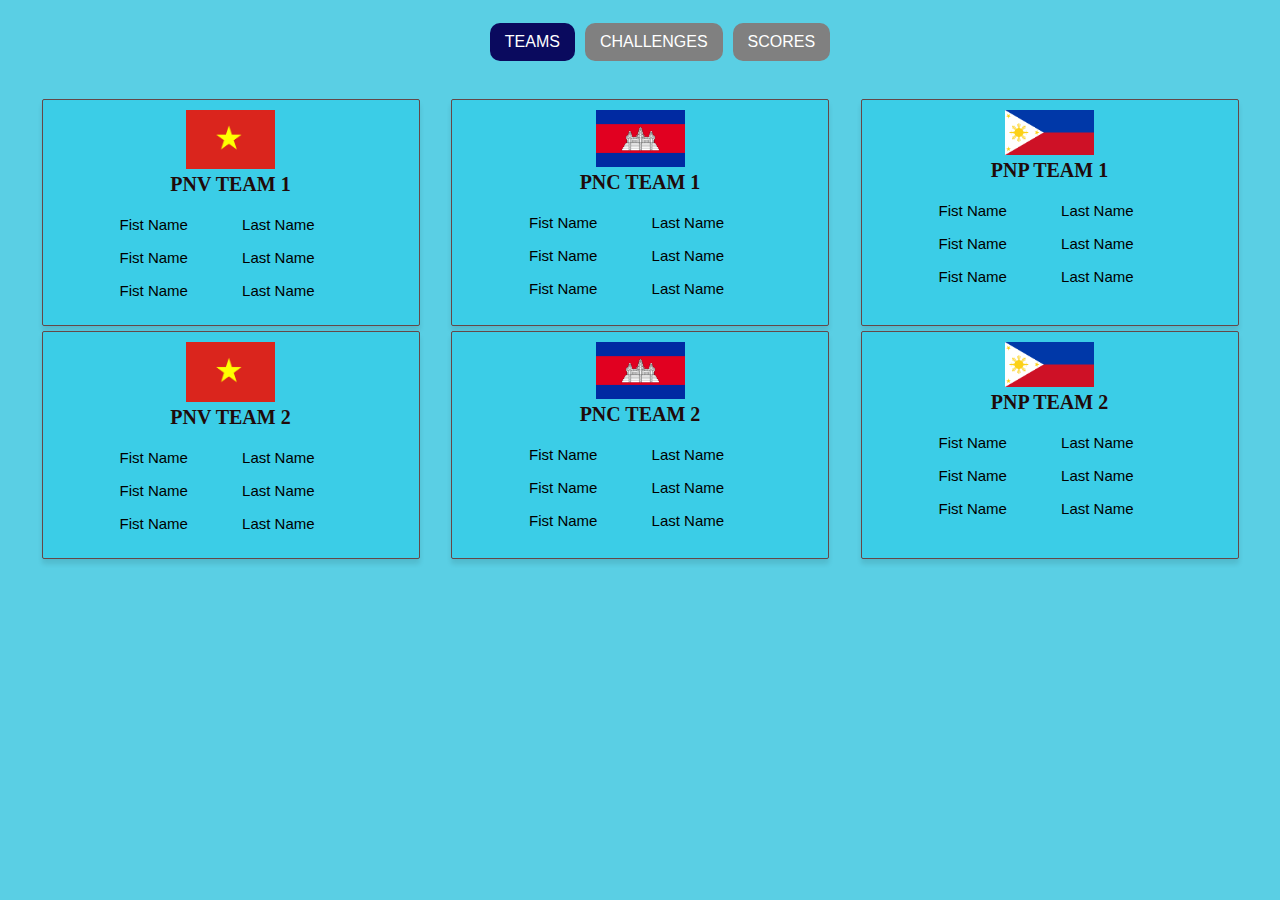
<file: index.html>
<!DOCTYPE html>
<html lang="en">
<head>
    <meta charset="UTF-8">
    <meta http-equiv="X-UA-Compatible" content="IE=edge">
    <meta name="viewport" content="width=device-width, initial-scale=1.0">
    <title>TEAMS</title>
    <link rel="stylesheet" href="css/style.css">
</head>
<body>
    <nav>
        <ul>
            <li class="active"><a href="#">TEAMS</a></li>
            <li><a href="pages/challenges.html">CHALLENGES</a></li>
            <li><a href="pages/scores.html">SCORES</a></li>
        </ul>
    </nav>
    <section>
        <div class="card">
            <div class="img">
                <img src="images/vaitnam.png" alt="">
            </div>
            <h3>PNV TEAM 1</h3>
            <div class="group">
                <div>
                    <ol>
                        <li>Fist Name</li>
                        <li>Last Name</li>                 
                    </ol>
                    <ol>
                        <li>Fist Name</li>
                        <li>Last Name</li>                 
                    </ol>
                    <ol>
                        <li>Fist Name</li>
                        <li>Last Name</li>                 
                    </ol>
                </div>
            </div>
        </div>
        <div class="card">
            <div class="img">
                <img src="images/kh (1).png" alt="">
            </div>
            <h3>PNC TEAM 1</h3>
            <div class="group">
                <div>
                    <ol>
                        <li>Fist Name</li>
                        <li>Last Name</li>                 
                    </ol>
                    <ol>
                        <li>Fist Name</li>
                        <li>Last Name</li>                 
                    </ol>
                    <ol>
                        <li>Fist Name</li>
                        <li>Last Name</li>                 
                    </ol>
                </div>
            </div>
        </div>
        <div class="card">
            <div class="img">
                <img src="images/pnp.png" alt="">
            </div>
            <h3>PNP TEAM 1</h3>
            <div class="group">
                <div>
                    <ol>
                        <li>Fist Name</li>
                        <li>Last Name</li>                 
                    </ol>
                    <ol>
                        <li>Fist Name</li>
                        <li>Last Name</li>                 
                    </ol>
                    <ol>
                        <li>Fist Name</li>
                        <li>Last Name</li>                 
                    </ol>
                </div>
            </div>
        </div>
        <div class="card">
            <div class="img">
                <img src="images/vaitnam.png" alt="">
            </div>
            <h3>PNV TEAM 2</h3>
            <div class="group">
                <div>
                    <ol>
                        <li>Fist Name</li>
                        <li>Last Name</li>                 
                    </ol>
                    <ol>
                        <li>Fist Name</li>
                        <li>Last Name</li>                 
                    </ol>
                    <ol>
                        <li>Fist Name</li>
                        <li>Last Name</li>                 
                    </ol>
                </div>
            </div>
        </div>
        <div class="card">
            <div class="img">
                <img src="images/kh (1).png" alt="">
            </div>
            <h3>PNC TEAM 2</h3>
            <div class="group">
                <div>
                    <ol>
                        <li>Fist Name</li>
                        <li>Last Name</li>                 
                    </ol>
                    <ol>
                        <li>Fist Name</li>
                        <li>Last Name</li>                 
                    </ol>
                    <ol>
                        <li>Fist Name</li>
                        <li>Last Name</li>                 
                    </ol>
                </div>
            </div>
        </div>
        <div class="card">
            <div class="img">
                <img src="images/pnp.png" alt="">
            </div>
            <h3>PNP TEAM 2</h3>
            <div class="group">
                <div>
                    <ol>
                        <li>Fist Name</li>
                        <li>Last Name</li>                 
                    </ol>
                    <ol>
                        <li>Fist Name</li>
                        <li>Last Name</li>                 
                    </ol>
                    <ol>
                        <li>Fist Name</li>
                        <li>Last Name</li>                 
                    </ol>
                </div>
            </div>
        </div>
    </section>
</body>
</html>
</file>
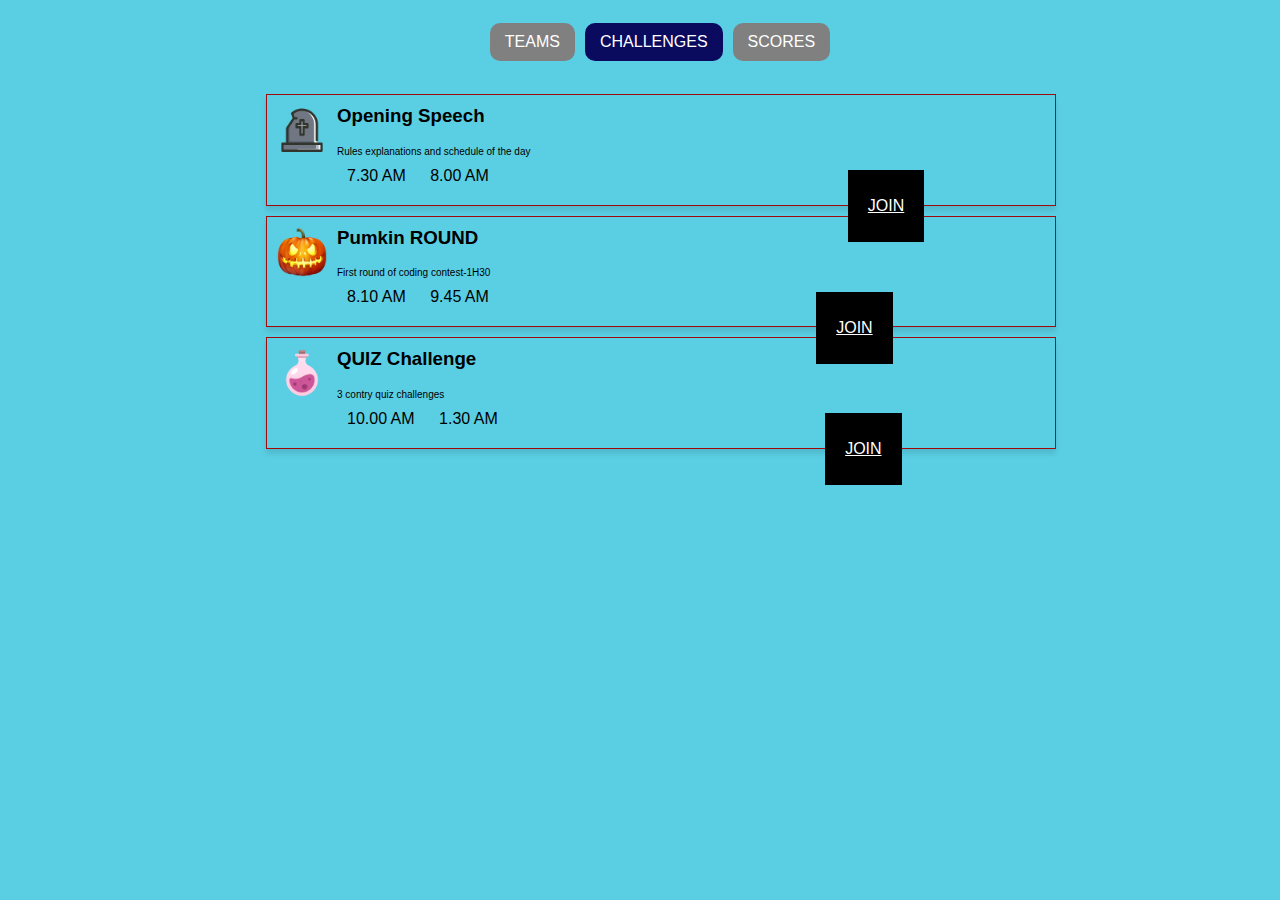
<file: pages/challenges.html>
<!DOCTYPE html>
<html lang="en">
<head>
    <meta charset="UTF-8">
    <meta http-equiv="X-UA-Compatible" content="IE=edge">
    <meta name="viewport" content="width=device-width, initial-scale=1.0">
    <title>Challenges</title>
    <link rel="stylesheet" href="../css/style.css">
</head>
<body>
    <nav>
        <ul>
            <li><a href="../index.html">TEAMS</a></li>
            <li class="active"><a href="#">CHALLENGES</a></li>
            <li><a href="scores.html">SCORES</a></li>
        </ul>
    </nav>
    <div class="main-box">
        <section class="box">
            <div class="image">
                <img src="../images/tomb (1).png" alt="">
            </div>
            <div class="font">
                <h3>Opening Speech</h3>
                <p>Rules explanations and schedule of the day</p>
                <div class="time">
                    <span>7.30 AM</span>
                    <span>8.00 AM</span>
                </div>
            </div>
            <div class="link">
                <a href="https://meet.google.com/ugi-dfua-bab?pli=1&authuser=0">Join</a>
            </div>
        </section>
        <section class="box">
            <div class="image">
                <img src="../images/pumpkin.png" alt="">
            </div>
            <div class="font">
                <h3>Pumkin ROUND</h3>
                <p>First round of coding contest-1H30</p>
                <div class="time">
                    <span>8.10 AM</span>
                    <span>9.45 AM</span>
                </div>
            </div>
            <div class="link">
                <a href="https://meet.google.com/ugi-dfua-bab?pli=1&authuser=0">Join</a>
            </div>
        </section>
        <section class="box">
            <div class="image">
                <img src="../images/bottle_chemistry_elixir_fantasy_game_icon.png" alt="">
            </div>
            <div class="font">
                <h3>QUIZ Challenge</h3>
                <p>3 contry quiz challenges</p>
                <div class="time">
                    <span>10.00 AM</span>
                    <span>1.30 AM</span>
                </div>
            </div>
            <div class="link">
                <a href="https://meet.google.com/ugi-dfua-bab?pli=1&authuser=0">Join</a>
            </div>
        </section>
    </div>
</body>
</html>
</file>
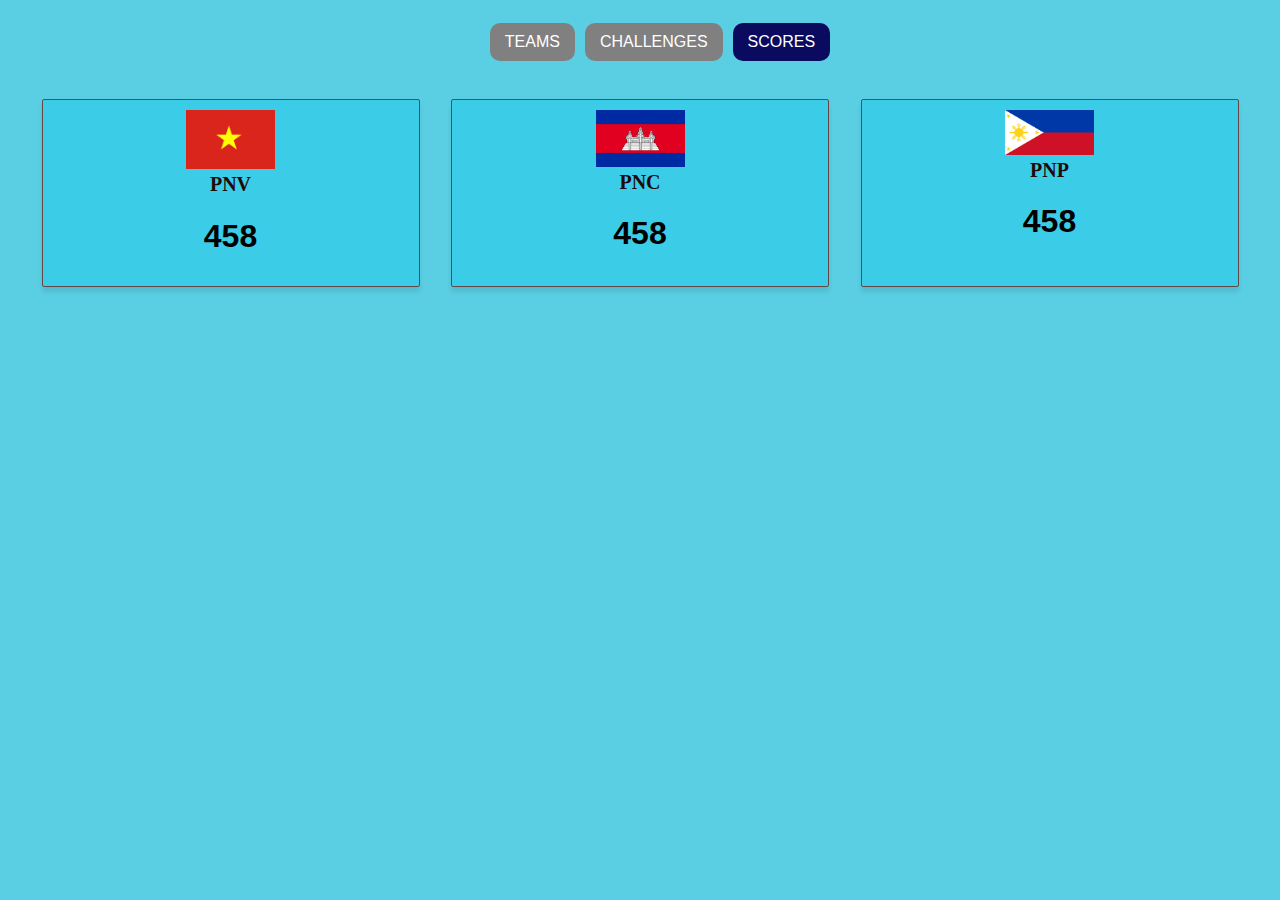
<file: pages/scores.html>
<!DOCTYPE html>
<html lang="en">
<head>
    <meta charset="UTF-8">
    <meta http-equiv="X-UA-Compatible" content="IE=edge">
    <meta name="viewport" content="width=device-width, initial-scale=1.0">
    <title>Scores</title>
    <link rel="stylesheet" href="../css/style.css">
    <style>
        .main-box2{
            display: flex;
            width: 80%;
        }
        .image1{
            width: 30%;
        }
    </style>
</head>
<body>
    <nav>
        <ul>
            <li><a href="../index.html">TEAMS</a></li>
            <li><a href="challenges.html"> CHALLENGES</a></li>
            <li class="active"><a href="#"> SCORES</a></li>
        </ul>
    </nav>
    <section>
        <div class="card">
            <div class="img">
                <img src="../images/vaitnam.png" alt="">
            </div>
            <h3>PNV</h3>
            <h1>458</h1> 
        </div>
        <div class="card">
            <div class="img">
                <img src="../images/kh (1).png" alt="">
            </div>
            <h3>PNC</h3>
            <h1>458</h1> 
        </div>
        <div class="card">
            <div class="img">
                <img src="../images/pnp.png" alt="">
            </div>
            <h3>PNP</h3>
            <h1>458</h1> 
        </div>
    </section>
</body>
</html>
</file>
<file: css/style.css>
@import url('https://fonts.googleapis.com/css2?family=Source+Sans+Pro:wght@200&display=swap');
body{
    margin: 0;padding: 0;font-family: sans-serif;
    background:rgb(90, 207, 228);
}
nav{
    width: 50%;
    margin: 0 auto;
    border-radius: 40px;
    padding:2px;
}
nav ul{
    list-style: none;
    display: flex;
    justify-content: center;
}
nav ul li{
    padding: 10px 15px;
    background:gray;
    margin: 5px;
    border-radius: 10px;
}
nav ul li a{
    text-decoration: none;
    color: #fff;
    text-transform: uppercase;
}
.active{
    background: rgb(10, 10, 94);
}
section{
    padding: 10px;
    display: flex;
    flex-wrap: wrap;
    justify-content: space-evenly;
}
.card{
    width: 30%;
    background:rgb(59, 205, 231);
    box-shadow: 0 5px 5px rgba(0, 0, 0, 0.1);
    padding: 10px;
    box-sizing: border-box;
    border-radius: 2px;
    margin-top:5px ;
    border: 1px solid rgb(100, 72, 72);

}
.img{
    text-align: center;
}
.img img{
    width: 25%;
}
.card h3{
    text-align: center;
    text-transform: uppercase;
    font-size: 20px;
    margin-top: 0;
    color: rgb(32, 10, 10);
    font-family: 'Noto Serif', serif;
}
ol{
    display: flex;
    width: 70%;
    justify-content: space-around;
}
ol li{
    font-size: 15px;
    list-style: none;
    
}
.main-box{
    width: 60%;
    height: 70vh;
    margin: auto;
}
.box{
    width: 100%;
    display: flex;
    justify-content: flex-start;
    border: 1px solid rgb(160, 10, 10);
    margin: 10px;
    box-shadow: 0 5px 5px rgba(0, 0, 0, 0.1);
}
.image img{
    width:50px;
}
.font{
    margin: 10px;
    margin-top: 0;
}
.font h3{
    margin-top: 0;
}
 p{
    font-size: 10px; 
}
span{
    margin: 10px;
    margin-top: 0;
}
.link{
    width: 10%;
    height: 30px;
    margin-left: 40%;
}
.link a{
    width: 100%;
    height: 8vh;
    text-transform:uppercase;
    display: flex;
    justify-content: center;
    align-items: center;
    margin-top: 65px;  
    color: white;
    background: black;
    font-family: 'Anton', sans-serif;
}
h1{
    text-align: center;
    font-size: 2rem;
}
</file>
